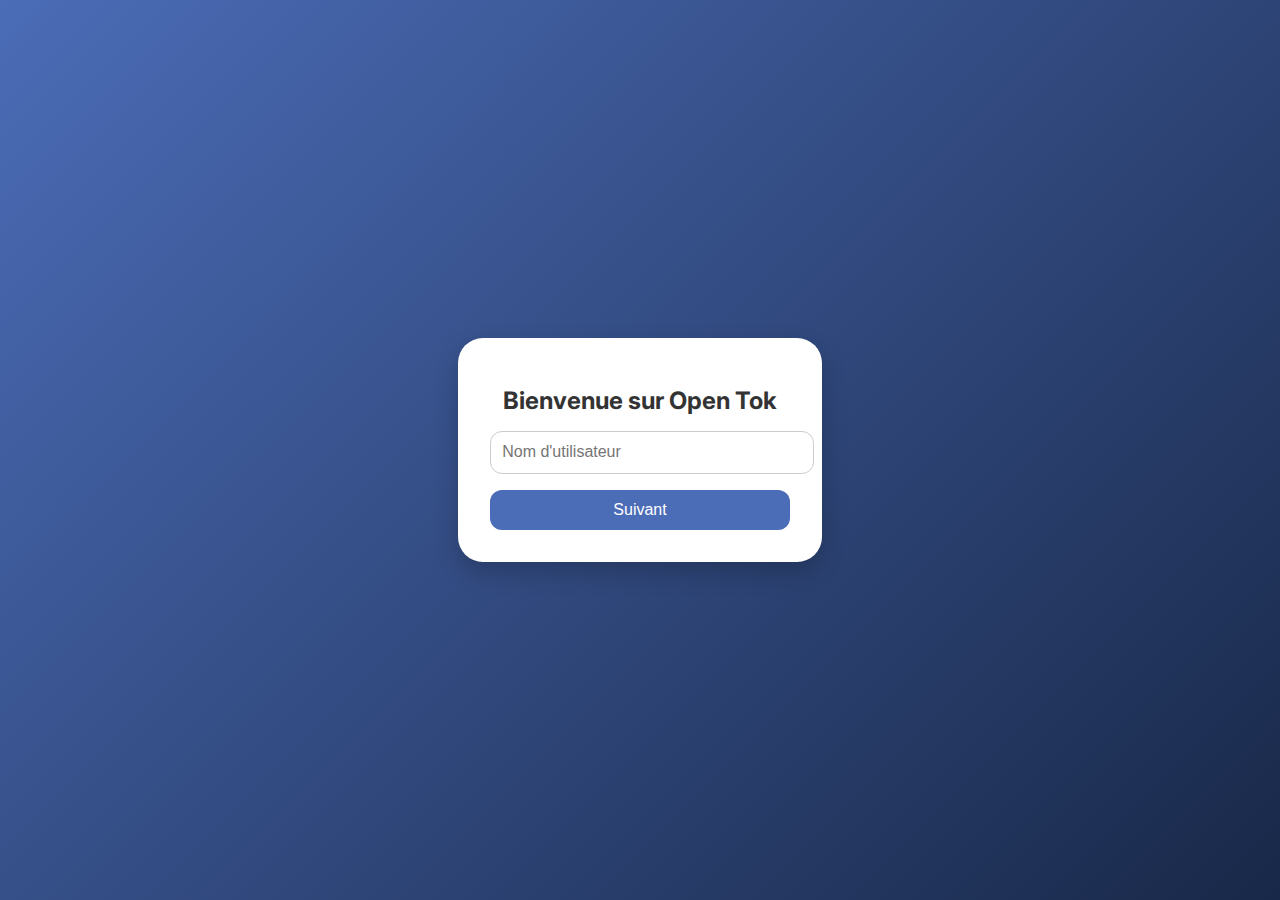
<file: index.html>
<!DOCTYPE html>
<html lang="fr">
<head>
  <meta charset="UTF-8" />
  <meta name="viewport" content="width=device-width, initial-scale=1.0" />
  <title>Connexion - Open Tok</title>
  <link href="https://fonts.googleapis.com/css2?family=Inter:wght@400;700&display=swap" rel="stylesheet">
  <style>
    body {
      font-family: 'Inter', sans-serif;
      background: linear-gradient(135deg, #4b6cb7, #182848);
      margin: 0;
      padding: 0;
      height: 100vh;
      display: flex;
      align-items: center;
      justify-content: center;
    }

    .container {
      background: #fff;
      border-radius: 25px;
      padding: 2rem;
      box-shadow: 0 10px 25px rgba(0, 0, 0, 0.2);
      width: 300px;
      text-align: center;
    }

    h1 {
      font-size: 1.5rem;
      margin-bottom: 1rem;
      color: #333;
    }

    input {
      width: 100%;
      padding: 0.7rem;
      margin-bottom: 1rem;
      border: 1px solid #ccc;
      border-radius: 12px;
      font-size: 1rem;
    }

    button {
      width: 100%;
      padding: 0.7rem;
      border: none;
      border-radius: 12px;
      background-color: #4b6cb7;
      color: white;
      font-size: 1rem;
      cursor: pointer;
      transition: background 0.3s;
    }

    button:hover {
      background-color: #395591;
    }
  </style>
</head>
<body>
  <div class="container">
    <h1 id="title">Bienvenue sur Open Tok</h1>
    <input type="text" id="username" placeholder="Nom d'utilisateur" />
    <input type="password" id="password" placeholder="Mot de passe" style="display: none;" />
    <button id="submit">Suivant</button>
  </div>

  <script src="js/login.js"></script>
</body>
</html>
</file>
